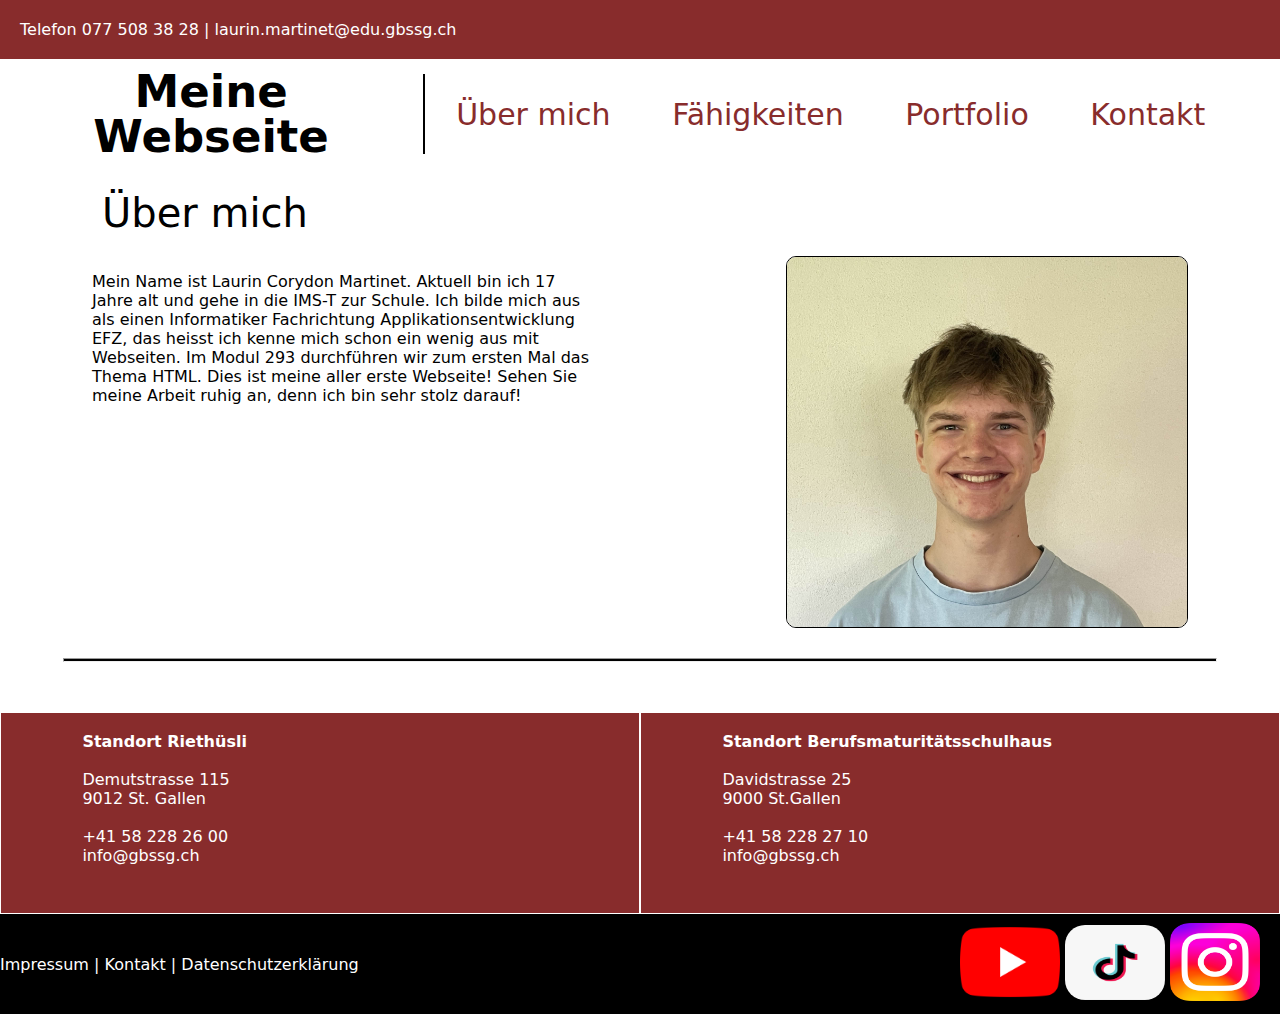
<file: index.html>
<!DOCTYPE html>
<html lang="en">
<head>
    <meta charset="UTF-8">
    <meta name="viewport" content="width=device-width, initial-scale=1.0">
    <title>Personal Website</title>
    <link rel="stylesheet" href="styles.css">
</head>

<body>


    <header>
        <div class="header-info">Telefon 077 508 38 28 | laurin.martinet@edu.gbssg.ch</div>
        <div class="header-ueberschrift">
            <div class="titelUNDtrennlinie">
                <div class="titel">Meine Webseite</div>
                <div class="trennlinie"></div>
            </div>
            <div class="nav">
                <a href="./index.html" class="nav-element">Über mich</a>
                <a href="./faehigkeiten.html" class="nav-element">Fähigkeiten</a>
                <a href="./portfolio.html" class="nav-element">Portfolio</a>
                <a href="./kontakt.html" class="nav-element">Kontakt</a>
            </div>
        </div>
    </header>


    <main>
        <div class="inhalt1">
            <h1>Über mich</h1>
            <p>Mein Name ist Laurin Corydon Martinet. Aktuell bin ich 17 Jahre alt und gehe in die IMS-T zur Schule. Ich bilde mich aus als einen Informatiker Fachrichtung Applikationsentwicklung EFZ, das heisst ich kenne mich schon ein wenig aus mit Webseiten. Im Modul 293 durchführen wir zum ersten Mal das Thema HTML. Dies ist meine aller erste Webseite! Sehen Sie meine Arbeit ruhig an, denn ich bin sehr stolz darauf!</p>
            <img class="profilbild" src="./bilder/IMG_3500 - Kopie.jpg" alt="Profilbild von Laurin Martinet">
        </div>
        <hr></hr>
    </main>
    
    <footer>
        <div class="ortschaft-container">
            <div class="ortschaft-item">
                <strong>Standort Riethüsli</strong>

                Demutstrasse 115
                9012 St. Gallen

                +41 58 228 26 00
                info@gbssg.ch

            </div>
            <div class="ortschaft-item">
                <strong>Standort Berufsmaturitätsschulhaus</strong>

                Davidstrasse 25
                9000 St.Gallen

                +41 58 228 27 10
                info@gbssg.ch

            </div>
        </div>
        <div class="footer-schwarz">
            <div class="footer-schwarz-text">Impressum | <a href="./kontakt.html" class="footer-schwarz-text-link">Kontakt</a> | Datenschutzerklärung</div>
            <div class="footer-schwarz-bilder">

                <a href="https://www.youtube.com/watch?v=dQw4w9WgXcQ" target="_blank">
                    <img src="./bilder/youtube-icon.png" class="footer-bild-youtube" alt="youtube-icon">
                </a>

                <a href="https://www.tiktok.com/@chrisgameslive/video/7037241761818742021?q=rickroll&t=1748770207371" target="_blank">
                    <img src="./bilder/tiktok-icon.png" class="footer-bild-tiktok" alt="tiktok-icon">
                </a>

                <a href="https://www.instagram.com/p/CGh4a0iASGS/" target="_blank">
                    <img src="./bilder/Instagram-Icon_v2.svg.png" class="footer-bild-instagram" alt="instagram-icon">
                </a>

            </div>
        </div>
    </footer>
    

</body>

</html>
</file>
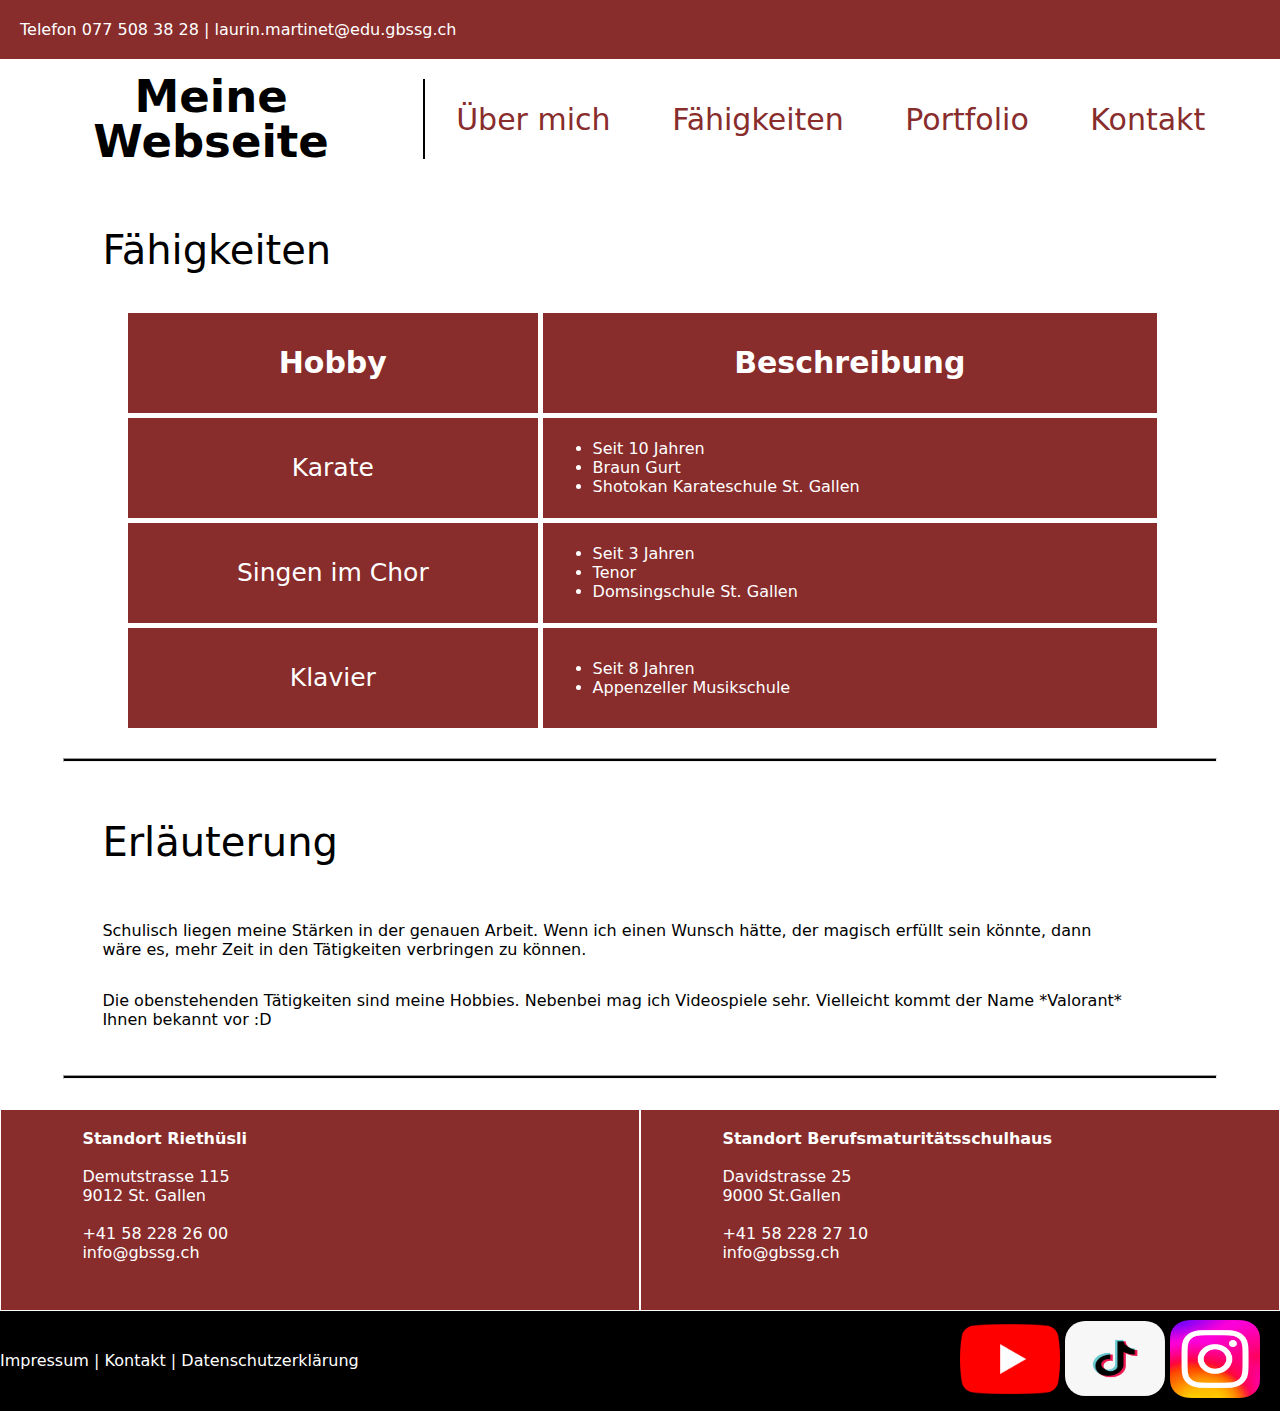
<file: faehigkeiten.html>
<!DOCTYPE html>
<html lang="en">
<head>
    <meta charset="UTF-8">
    <meta name="viewport" content="width=device-width, initial-scale=1.0">
    <title>Personal Website - Fähigkeiten</title>
    <link rel="stylesheet" href="styles-faehigkeiten.css">
</head>

<body>


    <header>
        <div class="header-info">Telefon 077 508 38 28 | laurin.martinet@edu.gbssg.ch</div>
        <div class="header-ueberschrift">
            <div class="titelUNDtrennlinie">
                <div class="titel">Meine Webseite</div>
                <div class="trennlinie"></div>
            </div>
            <div class="nav">
                <a href="../ueber-mich/index.html" class="nav-element">Über mich</a>
                <a href="../faehigkeiten/faehigkeiten.html" class="nav-element">Fähigkeiten</a>
                <a href="../portfolio/portfolio.html" class="nav-element">Portfolio</a>
                <a href="../kontakt/kontakt.html" class="nav-element">Kontakt</a>
            </div>
        </div>
    </header>


    <main>

        <h1>Fähigkeiten</h1>

        <div class="inhalt1">
            <div class="tabelle-item tabelle-item-hobby"><strong>Hobby</strong></div>
            <div class="tabelle-item tabelle-item-beschreibung"><strong>Beschreibung</strong></div>

            <div class="tabelle-item tabelle-item-karate">Karate</div>
            <div class="tabelle-item tabelle-item-inhalt">
                <ul>
                    <li>Seit 10 Jahren</li>
                    <li>Braun Gurt</li>
                    <li>Shotokan Karateschule St. Gallen</li>
                </ul>
            </div>

            <div class="tabelle-item tabelle-item-singenImChor">Singen im Chor</div>
            <div class="tabelle-item tabelle-item-inhalt">
                <ul>
                    <li>Seit 3 Jahren</li>
                    <li>Tenor</li>
                    <li>Domsingschule St. Gallen</li>
                </ul>
            </div>

            <div class="tabelle-item tabelle-item-klavier">Klavier</div>
            <div class="tabelle-item tabelle-item-inhalt">
                <ul>
                    <li>Seit 8 Jahren</li>
                    <li>Appenzeller Musikschule</li>
                </ul>
            </div>

        </div>

        <hr>

        <h1>Erläuterung</h1>

        <p>Schulisch liegen meine Stärken in der genauen Arbeit. Wenn ich einen Wunsch hätte, der magisch erfüllt sein könnte, dann wäre es, mehr Zeit in den Tätigkeiten verbringen zu können.</p>
        <p>Die obenstehenden Tätigkeiten sind meine Hobbies. Nebenbei mag ich Videospiele sehr. Vielleicht kommt der Name *Valorant* Ihnen bekannt vor :D</p>

        <hr>
    </main>
    
    <footer>
        <div class="ortschaft-container">
            <div class="ortschaft-item">
                <strong>Standort Riethüsli</strong>

                Demutstrasse 115
                9012 St. Gallen

                +41 58 228 26 00
                info@gbssg.ch

            </div>
            <div class="ortschaft-item">
                <strong>Standort Berufsmaturitätsschulhaus</strong>

                Davidstrasse 25
                9000 St.Gallen

                +41 58 228 27 10
                info@gbssg.ch

            </div>
        </div>
        <div class="footer-schwarz">
            <div class="footer-schwarz-text">Impressum | <a href="../kontakt/kontakt.html" class="footer-schwarz-text-link">Kontakt</a> | Datenschutzerklärung</div>
            <div class="footer-schwarz-bilder">

                <a href="https://www.youtube.com/watch?v=dQw4w9WgXcQ" target="_blank">
                    <img src="../bilder/youtube-icon.png" class="footer-bild-youtube" alt="youtube-icon">
                </a>

                <a href="https://www.tiktok.com/@chrisgameslive/video/7037241761818742021?q=rickroll&t=1748770207371" target="_blank">
                    <img src="../bilder/tiktok-icon.png" class="footer-bild-tiktok" alt="tiktok-icon">
                </a>

                <a href="https://www.instagram.com/p/CGh4a0iASGS/" target="_blank">
                    <img src="../bilder/Instagram-Icon_v2.svg.png" class="footer-bild-instagram" alt="instagram-icon">
                </a>

            </div>
        </div>
    </footer>
    

</body>

</html>
</file>
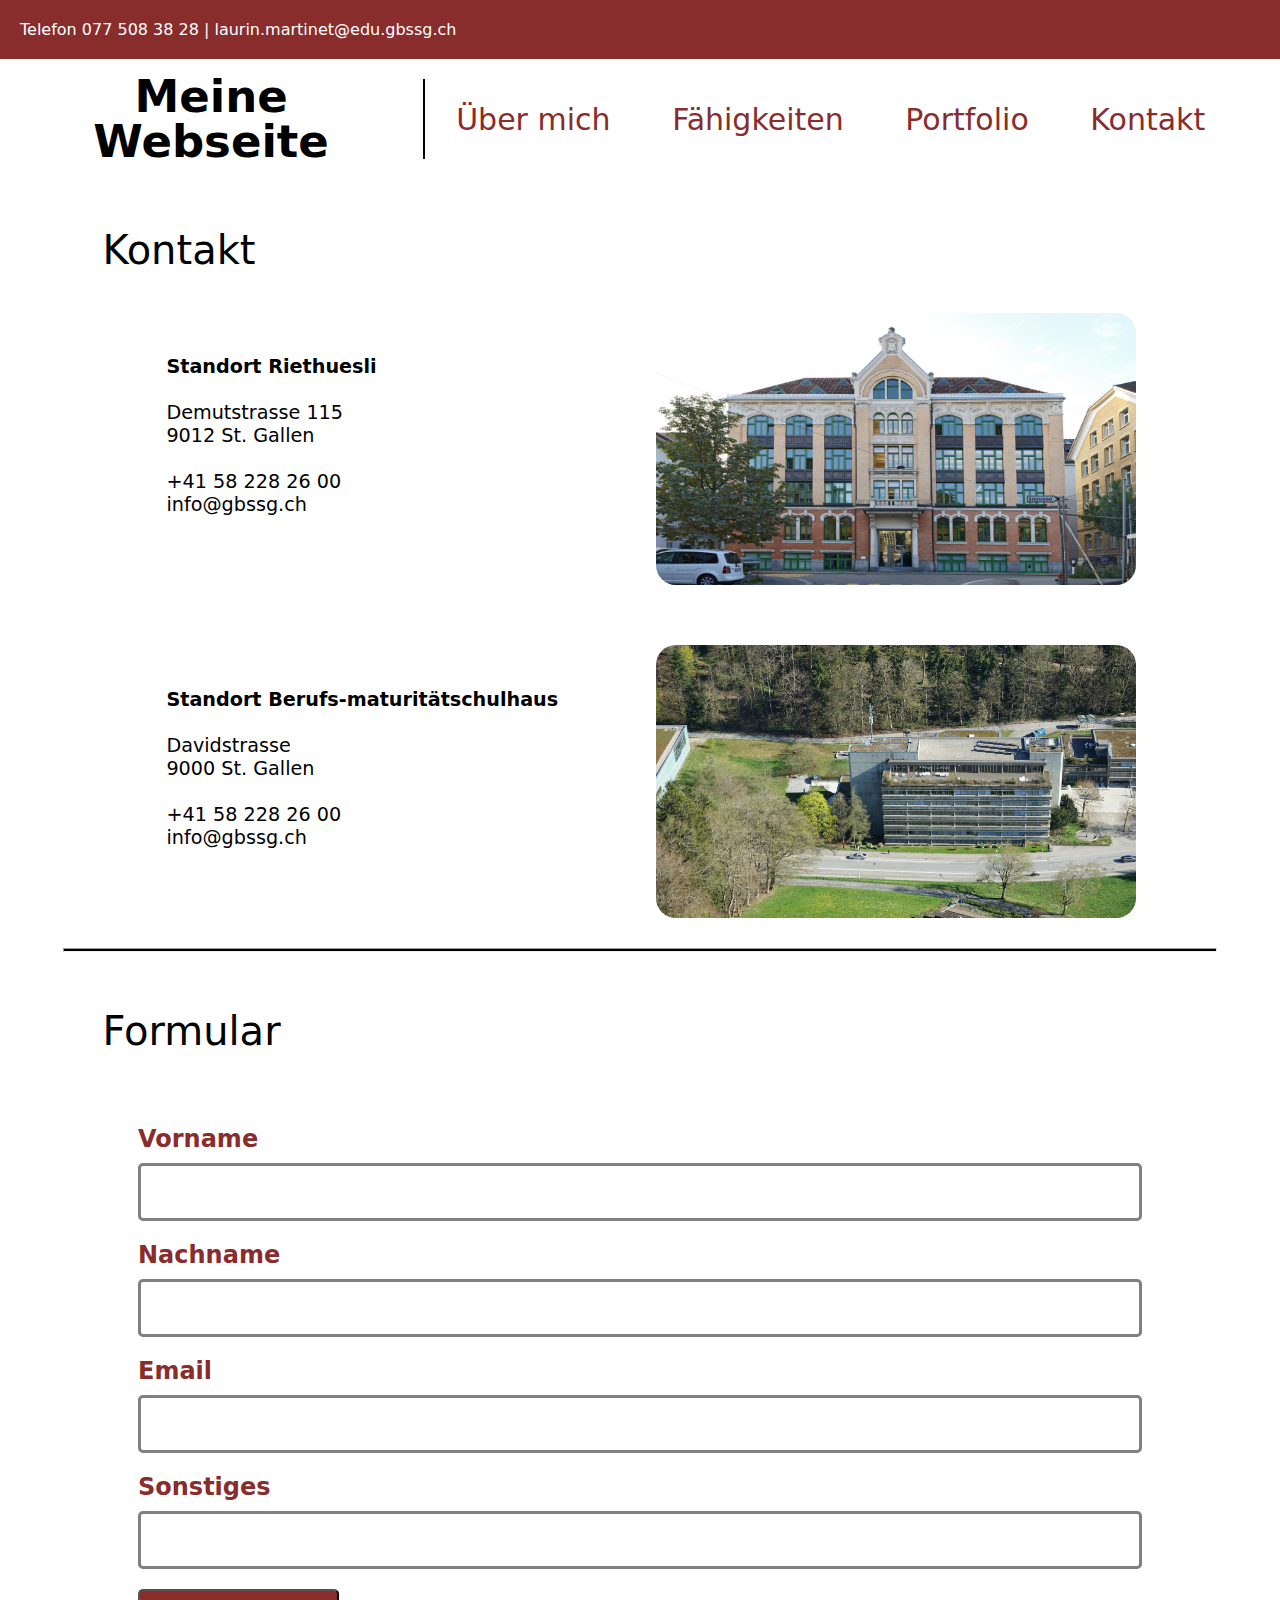
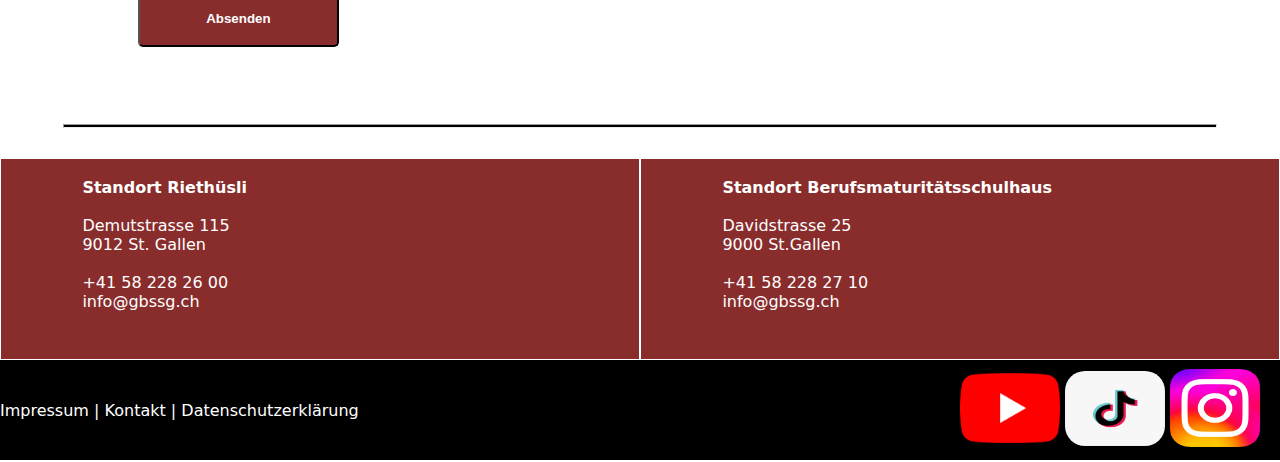
<file: kontakt.html>
<!DOCTYPE html>
<html lang="en">
<head>
    <meta charset="UTF-8">
    <meta name="viewport" content="width=device-width, initial-scale=1.0">
    <title>Personal Website - Fähigkeiten</title>
    <link rel="stylesheet" href="styles-kontakt.css">
</head>

<body>


    <header>
        <div class="header-info">Telefon 077 508 38 28 | laurin.martinet@edu.gbssg.ch</div>
        <div class="header-ueberschrift">
            <div class="titelUNDtrennlinie">
                <div class="titel">Meine Webseite</div>
                <div class="trennlinie"></div>
            </div>
            <div class="nav">
                <a href="../ueber-mich/index.html" class="nav-element">Über mich</a>
                <a href="../faehigkeiten/faehigkeiten.html" class="nav-element">Fähigkeiten</a>
                <a href="../portfolio/portfolio.html" class="nav-element">Portfolio</a>
                <a href="../kontakt/kontakt.html" class="nav-element">Kontakt</a>
            </div>
        </div>
    </header>


    <main>

        <h1>Kontakt</h1>

        <div class="inhalt1">
            <p>
                <strong>Standort Riethuesli</strong>

                Demutstrasse 115
                9012 St. Gallen

                +41 58 228 26 00
                info@gbssg.ch
            </p>
            <img src="../bilder/Davidstrasse.jpg" class="tabelle-bild" alt="Bild von dem Schulgebäude an der Davidstrasse">

            <p>
                <strong>Standort Berufs-maturitätschulhaus</strong>

                Davidstrasse
                9000 St. Gallen

                +41 58 228 26 00
                info@gbssg.ch

            </p>
           <img src="../bilder/Riethuesli.jpg" class="tabelle-bild" alt="Bild von dem Schulgebäude in Riethuesli">

        </div>

        <hr>
        
        <h1>Formular</h1>

        <div class="formular-container">
            <div class="formular-ueberschrift">Vorname</div>
            <div class="formular-textfeld"></div>

            <div class="formular-ueberschrift">Nachname</div>
            <div class="formular-textfeld"></div>

            <div class="formular-ueberschrift">Email</div>
            <div class="formular-textfeld"></div>

            <div class="formular-ueberschrift">Sonstiges</div>
            <div class="formular-textfeld"></div>

            <button><strong>Absenden</strong></button>
        </div>

        <hr>
    </main>
    
    <footer>
        <div class="ortschaft-container">
            <div class="ortschaft-item">
                <strong>Standort Riethüsli</strong>

                Demutstrasse 115
                9012 St. Gallen

                +41 58 228 26 00
                info@gbssg.ch

            </div>
            <div class="ortschaft-item">
                <strong>Standort Berufsmaturitätsschulhaus</strong>

                Davidstrasse 25
                9000 St.Gallen

                +41 58 228 27 10
                info@gbssg.ch

            </div>
        </div>
        <div class="footer-schwarz">
            <div class="footer-schwarz-text">Impressum | <a href="../kontakt/kontakt.html" class="footer-schwarz-text-link">Kontakt</a> | Datenschutzerklärung</div>
            <div class="footer-schwarz-bilder">

                <a href="https://www.youtube.com/watch?v=dQw4w9WgXcQ" target="_blank">
                    <img src="../bilder/youtube-icon.png" class="footer-bild-youtube" alt="youtube-icon">
                </a>

                <a href="https://www.tiktok.com/@chrisgameslive/video/7037241761818742021?q=rickroll&t=1748770207371" target="_blank">
                    <img src="../bilder/tiktok-icon.png" class="footer-bild-tiktok" alt="tiktok-icon">
                </a>

                <a href="https://www.instagram.com/p/CGh4a0iASGS/" target="_blank">
                    <img src="../bilder/Instagram-Icon_v2.svg.png" class="footer-bild-instagram" alt="instagram-icon">
                </a>

            </div>
        </div>
    </footer>
    

</body>

</html>
</file>
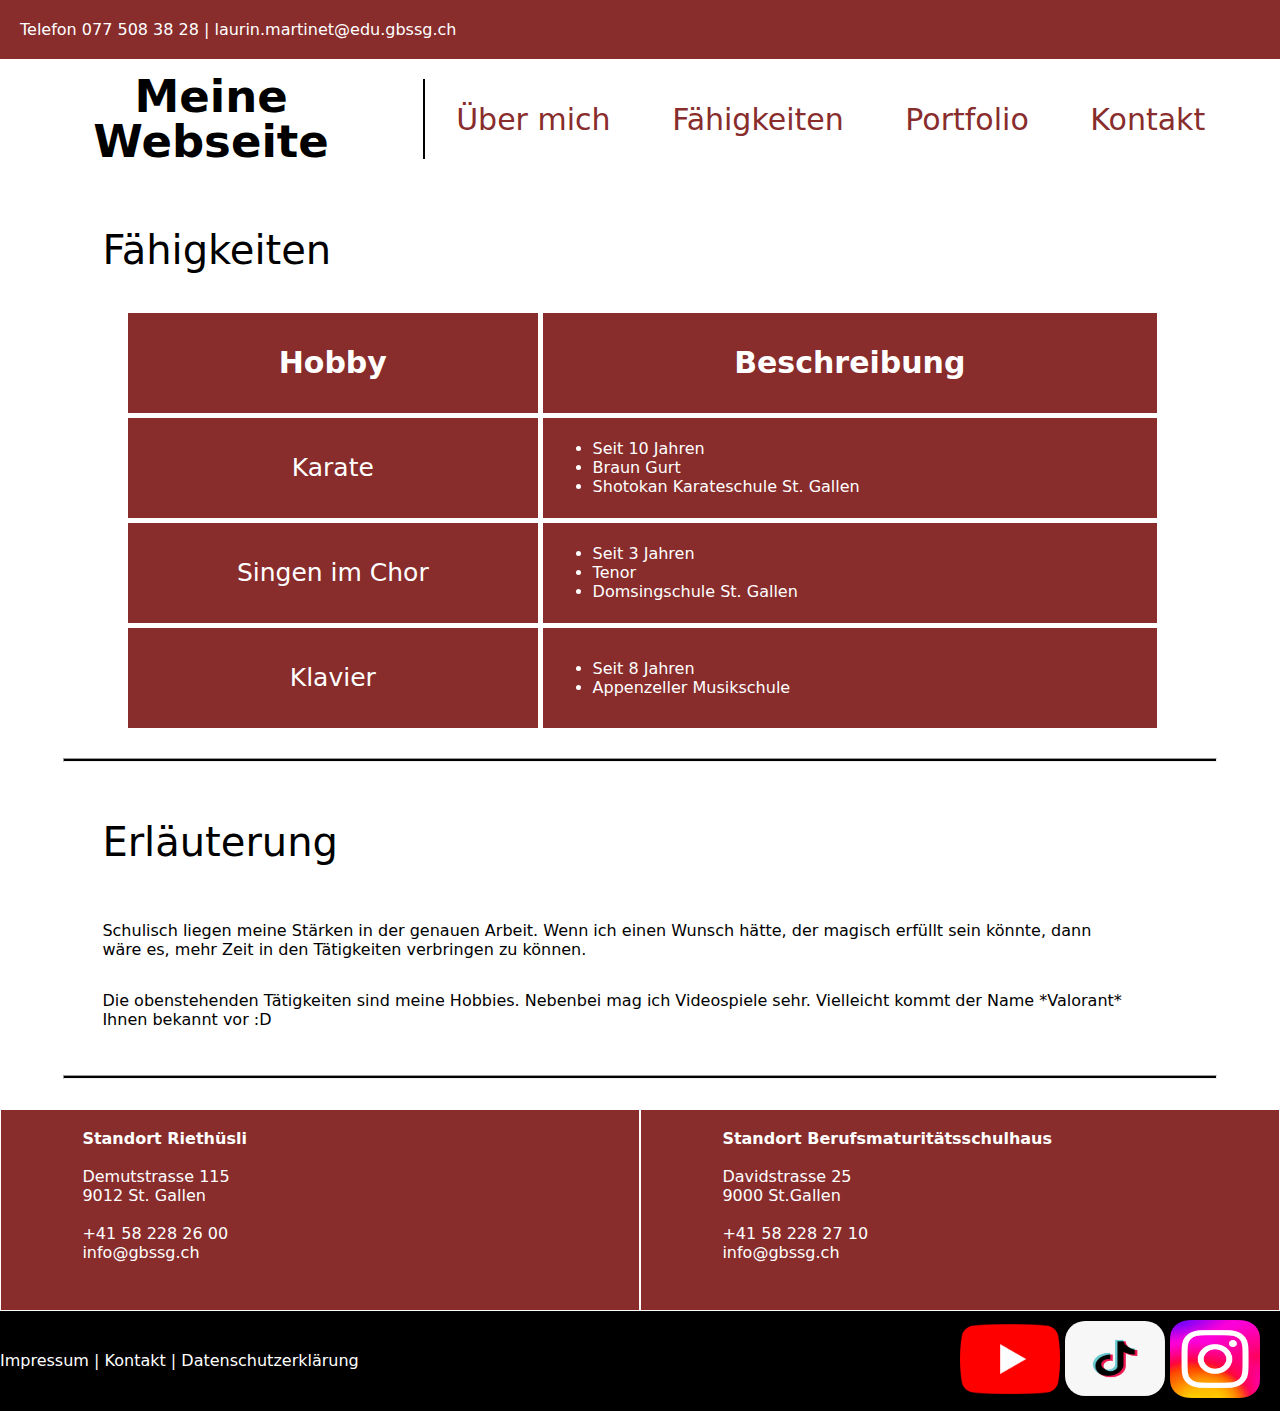
<file: faehigkeiten/faehigkeiten.html>
<!DOCTYPE html>
<html lang="en">
<head>
    <meta charset="UTF-8">
    <meta name="viewport" content="width=device-width, initial-scale=1.0">
    <title>Personal Website - Fähigkeiten</title>
    <link rel="stylesheet" href="styles-faehigkeiten.css">
</head>

<body>


    <header>
        <div class="header-info">Telefon 077 508 38 28 | laurin.martinet@edu.gbssg.ch</div>
        <div class="header-ueberschrift">
            <div class="titelUNDtrennlinie">
                <div class="titel">Meine Webseite</div>
                <div class="trennlinie"></div>
            </div>
            <div class="nav">
                <a href="../ueber-mich/ueber-mich.html" class="nav-element">Über mich</a>
                <a href="../faehigkeiten/faehigkeiten.html" class="nav-element">Fähigkeiten</a>
                <a href="../portfolio/portfolio.html" class="nav-element">Portfolio</a>
                <a href="../kontakt/kontakt.html" class="nav-element">Kontakt</a>
            </div>
        </div>
    </header>


    <main>

        <h1>Fähigkeiten</h1>

        <div class="inhalt1">
            <div class="tabelle-item tabelle-item-hobby"><strong>Hobby</strong></div>
            <div class="tabelle-item tabelle-item-beschreibung"><strong>Beschreibung</strong></div>

            <div class="tabelle-item tabelle-item-karate">Karate</div>
            <div class="tabelle-item tabelle-item-inhalt">
                <ul>
                    <li>Seit 10 Jahren</li>
                    <li>Braun Gurt</li>
                    <li>Shotokan Karateschule St. Gallen</li>
                </ul>
            </div>

            <div class="tabelle-item tabelle-item-singenImChor">Singen im Chor</div>
            <div class="tabelle-item tabelle-item-inhalt">
                <ul>
                    <li>Seit 3 Jahren</li>
                    <li>Tenor</li>
                    <li>Domsingschule St. Gallen</li>
                </ul>
            </div>

            <div class="tabelle-item tabelle-item-klavier">Klavier</div>
            <div class="tabelle-item tabelle-item-inhalt">
                <ul>
                    <li>Seit 8 Jahren</li>
                    <li>Appenzeller Musikschule</li>
                </ul>
            </div>

        </div>

        <hr>

        <h1>Erläuterung</h1>

        <p>Schulisch liegen meine Stärken in der genauen Arbeit. Wenn ich einen Wunsch hätte, der magisch erfüllt sein könnte, dann wäre es, mehr Zeit in den Tätigkeiten verbringen zu können.</p>
        <p>Die obenstehenden Tätigkeiten sind meine Hobbies. Nebenbei mag ich Videospiele sehr. Vielleicht kommt der Name *Valorant* Ihnen bekannt vor :D</p>

        <hr>
    </main>
    
    <footer>
        <div class="ortschaft-container">
            <div class="ortschaft-item">
                <strong>Standort Riethüsli</strong>

                Demutstrasse 115
                9012 St. Gallen

                +41 58 228 26 00
                info@gbssg.ch

            </div>
            <div class="ortschaft-item">
                <strong>Standort Berufsmaturitätsschulhaus</strong>

                Davidstrasse 25
                9000 St.Gallen

                +41 58 228 27 10
                info@gbssg.ch

            </div>
        </div>
        <div class="footer-schwarz">
            <div class="footer-schwarz-text">Impressum | <a href="../kontakt/kontakt.html" class="footer-schwarz-text-link">Kontakt</a> | Datenschutzerklärung</div>
            <div class="footer-schwarz-bilder">

                <a href="https://www.youtube.com/watch?v=dQw4w9WgXcQ" target="_blank">
                    <img src="../bilder/youtube-icon.png" class="footer-bild-youtube" alt="youtube-icon">
                </a>

                <a href="https://www.tiktok.com/@chrisgameslive/video/7037241761818742021?q=rickroll&t=1748770207371" target="_blank">
                    <img src="../bilder/tiktok-icon.png" class="footer-bild-tiktok" alt="tiktok-icon">
                </a>

                <a href="https://www.instagram.com/p/CGh4a0iASGS/" target="_blank">
                    <img src="../bilder/Instagram-Icon_v2.svg.png" class="footer-bild-instagram" alt="instagram-icon">
                </a>

            </div>
        </div>
    </footer>
    

</body>

</html>
</file>
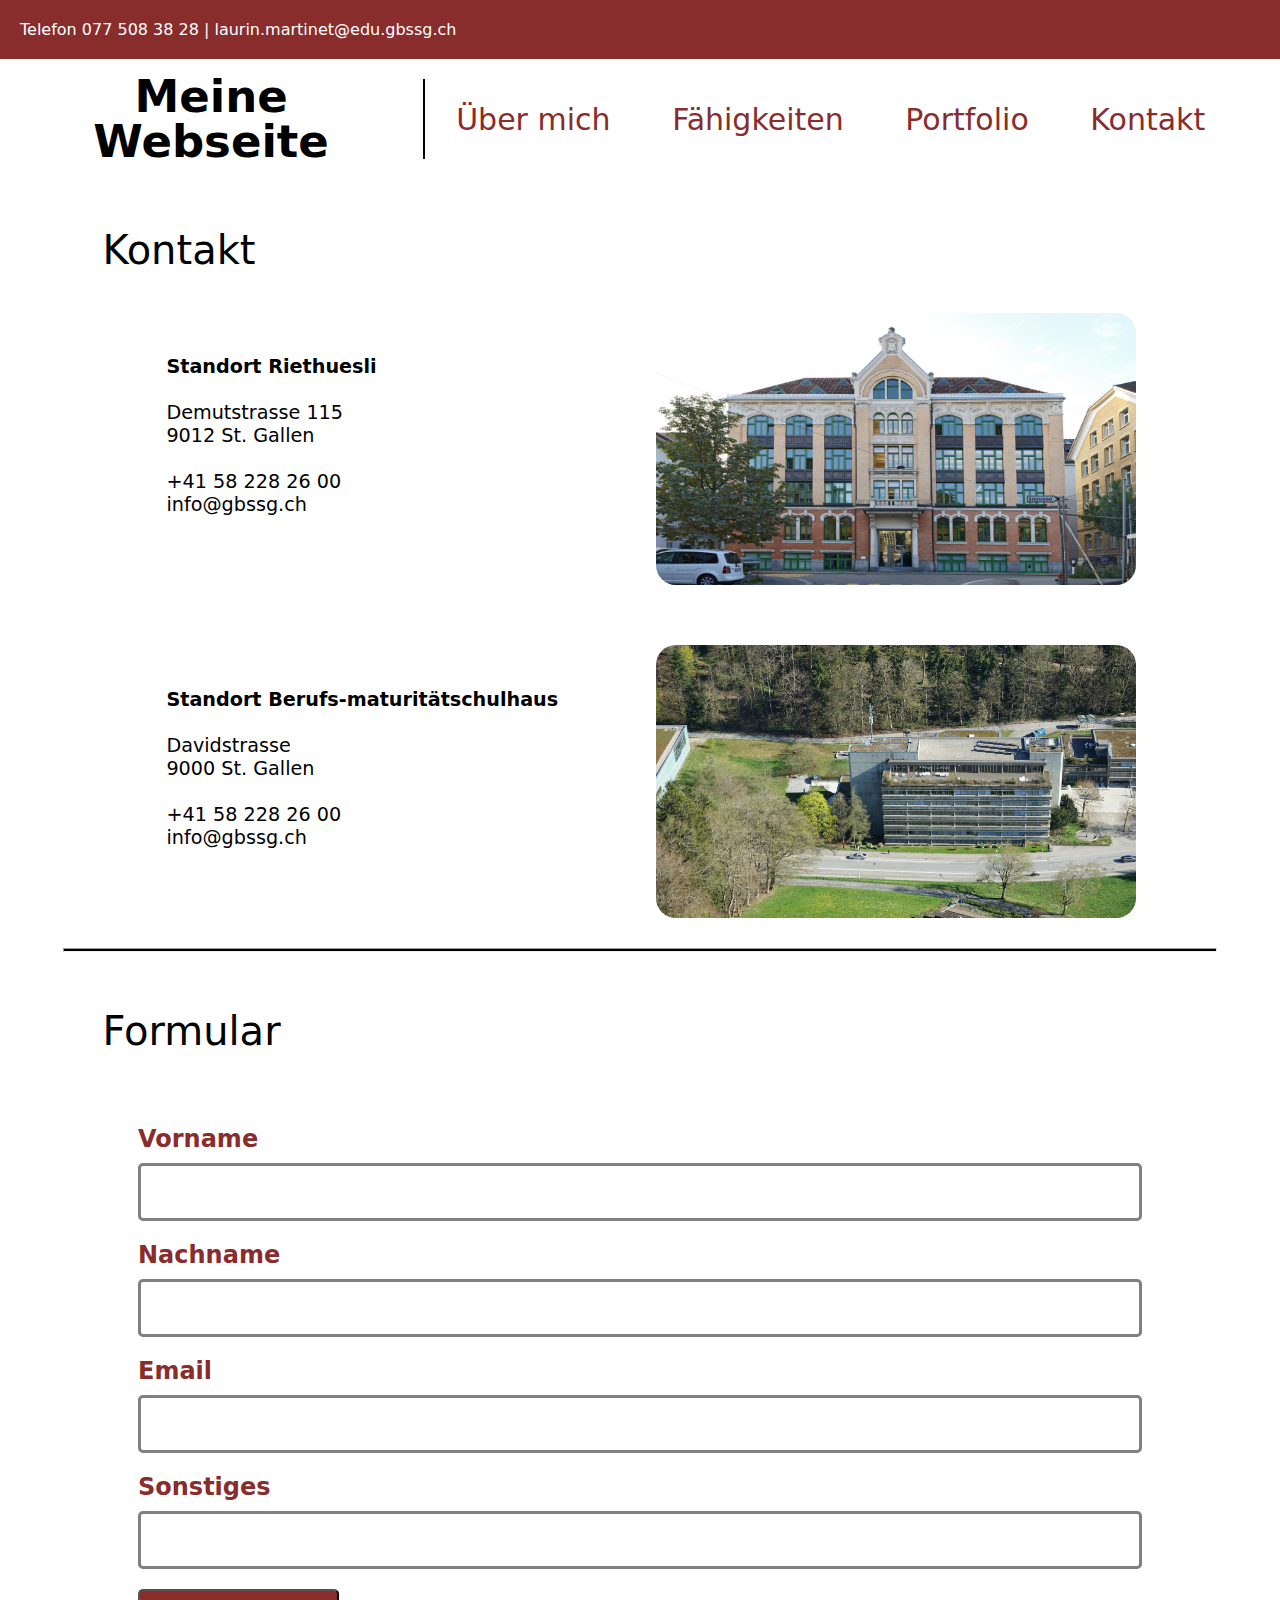
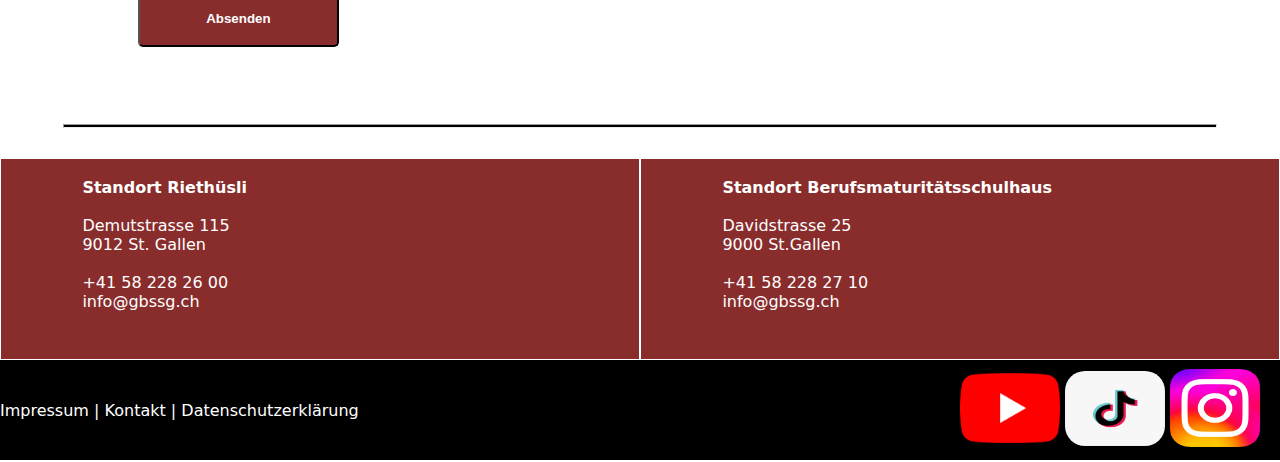
<file: kontakt/kontakt.html>
<!DOCTYPE html>
<html lang="en">
<head>
    <meta charset="UTF-8">
    <meta name="viewport" content="width=device-width, initial-scale=1.0">
    <title>Personal Website - Fähigkeiten</title>
    <link rel="stylesheet" href="styles-kontakt.css">
</head>

<body>


    <header>
        <div class="header-info">Telefon 077 508 38 28 | laurin.martinet@edu.gbssg.ch</div>
        <div class="header-ueberschrift">
            <div class="titelUNDtrennlinie">
                <div class="titel">Meine Webseite</div>
                <div class="trennlinie"></div>
            </div>
            <div class="nav">
                <a href="../ueber-mich/ueber-mich.html" class="nav-element">Über mich</a>
                <a href="../faehigkeiten/faehigkeiten.html" class="nav-element">Fähigkeiten</a>
                <a href="../portfolio/portfolio.html" class="nav-element">Portfolio</a>
                <a href="../kontakt/kontakt.html" class="nav-element">Kontakt</a>
            </div>
        </div>
    </header>


    <main>

        <h1>Kontakt</h1>

        <div class="inhalt1">
            <p>
                <strong>Standort Riethuesli</strong>

                Demutstrasse 115
                9012 St. Gallen

                +41 58 228 26 00
                info@gbssg.ch
            </p>
            <img src="../bilder/Davidstrasse.jpg" class="tabelle-bild" alt="Bild von dem Schulgebäude an der Davidstrasse">

            <p>
                <strong>Standort Berufs-maturitätschulhaus</strong>

                Davidstrasse
                9000 St. Gallen

                +41 58 228 26 00
                info@gbssg.ch

            </p>
           <img src="../bilder/Riethuesli.jpg" class="tabelle-bild" alt="Bild von dem Schulgebäude in Riethuesli">

        </div>

        <hr>
        
        <h1>Formular</h1>

        <div class="formular-container">
            <div class="formular-ueberschrift">Vorname</div>
            <div class="formular-textfeld"></div>

            <div class="formular-ueberschrift">Nachname</div>
            <div class="formular-textfeld"></div>

            <div class="formular-ueberschrift">Email</div>
            <div class="formular-textfeld"></div>

            <div class="formular-ueberschrift">Sonstiges</div>
            <div class="formular-textfeld"></div>

            <button><strong>Absenden</strong></button>
        </div>

        <hr>
    </main>
    
    <footer>
        <div class="ortschaft-container">
            <div class="ortschaft-item">
                <strong>Standort Riethüsli</strong>

                Demutstrasse 115
                9012 St. Gallen

                +41 58 228 26 00
                info@gbssg.ch

            </div>
            <div class="ortschaft-item">
                <strong>Standort Berufsmaturitätsschulhaus</strong>

                Davidstrasse 25
                9000 St.Gallen

                +41 58 228 27 10
                info@gbssg.ch

            </div>
        </div>
        <div class="footer-schwarz">
            <div class="footer-schwarz-text">Impressum | <a href="../kontakt/kontakt.html" class="footer-schwarz-text-link">Kontakt</a> | Datenschutzerklärung</div>
            <div class="footer-schwarz-bilder">

                <a href="https://www.youtube.com/watch?v=dQw4w9WgXcQ" target="_blank">
                    <img src="../bilder/youtube-icon.png" class="footer-bild-youtube" alt="youtube-icon">
                </a>

                <a href="https://www.tiktok.com/@chrisgameslive/video/7037241761818742021?q=rickroll&t=1748770207371" target="_blank">
                    <img src="../bilder/tiktok-icon.png" class="footer-bild-tiktok" alt="tiktok-icon">
                </a>

                <a href="https://www.instagram.com/p/CGh4a0iASGS/" target="_blank">
                    <img src="../bilder/Instagram-Icon_v2.svg.png" class="footer-bild-instagram" alt="instagram-icon">
                </a>

            </div>
        </div>
    </footer>
    

</body>

</html>
</file>
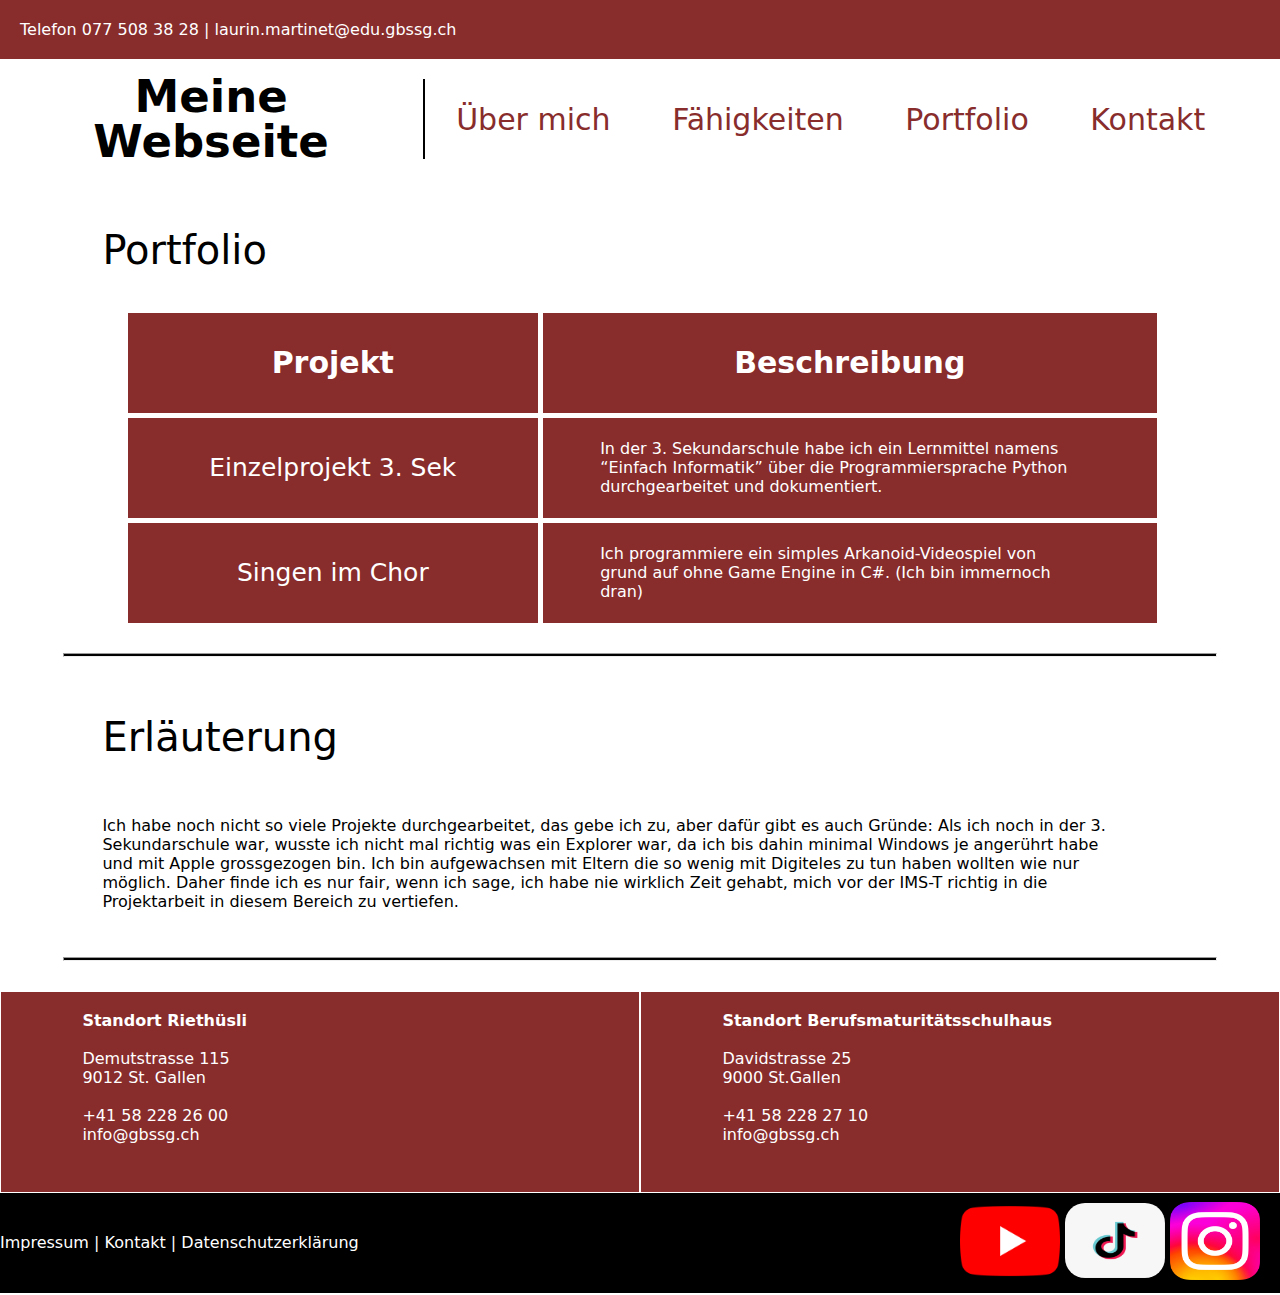
<file: portfolio/portfolio.html>
<!DOCTYPE html>
<html lang="en">
<head>
    <meta charset="UTF-8">
    <meta name="viewport" content="width=device-width, initial-scale=1.0">
    <title>Personal Website - Fähigkeiten</title>
    <link rel="stylesheet" href="styles-portfolio.css">
</head>

<body>


    <header>
        <div class="header-info">Telefon 077 508 38 28 | laurin.martinet@edu.gbssg.ch</div>
        <div class="header-ueberschrift">
            <div class="titelUNDtrennlinie">
                <div class="titel">Meine Webseite</div>
                <div class="trennlinie"></div>
            </div>
            <div class="nav">
                <a href="../ueber-mich/ueber-mich.html" class="nav-element">Über mich</a>
                <a href="../faehigkeiten/faehigkeiten.html" class="nav-element">Fähigkeiten</a>
                <a href="../portfolio/portfolio.html" class="nav-element">Portfolio</a>
                <a href="../kontakt/kontakt.html" class="nav-element">Kontakt</a>
            </div>
        </div>
    </header>


    <main>

        <h1>Portfolio</h1>

        <div class="inhalt1">
            <div class="tabelle-item tabelle-item-projekt"><strong>Projekt</strong></div>
            <div class="tabelle-item tabelle-item-beschreibung"><strong>Beschreibung</strong></div>

            <div class="tabelle-item tabelle-item-einzelprojektarbeit">Einzelprojekt 3. Sek</div>
            <div class="tabelle-item tabelle-item-inhalt">
                <p>In der 3. Sekundarschule habe ich ein Lernmittel namens “Einfach Informatik” über die Programmiersprache Python durchgearbeitet und dokumentiert.  </p>
            </div>

            <div class="tabelle-item tabelle-item-arkanoid-spielOhneEngine">Singen im Chor</div>
            <div class="tabelle-item tabelle-item-inhalt">
                <p>Ich programmiere ein simples Arkanoid-Videospiel von grund auf ohne Game Engine in C#. (Ich bin immernoch dran)</p>
            </div>

        </div>

        <hr>

        <h1>Erläuterung</h1>
        
        <p>Ich habe noch nicht so viele Projekte durchgearbeitet, das gebe ich zu, aber dafür gibt es auch Gründe: Als ich noch in der 3. Sekundarschule war, wusste ich nicht mal richtig was ein Explorer war, da ich bis dahin minimal Windows je angerührt habe und mit Apple grossgezogen bin.  Ich bin aufgewachsen mit Eltern die so wenig mit Digiteles zu tun haben wollten wie nur möglich.  Daher finde ich es nur fair, wenn ich sage, ich habe nie wirklich Zeit gehabt, mich vor der IMS-T richtig in die Projektarbeit in diesem Bereich zu vertiefen.</p>

        <hr>
    </main>
    
    <footer>
        <div class="ortschaft-container">
            <div class="ortschaft-item">
                <strong>Standort Riethüsli</strong>

                Demutstrasse 115
                9012 St. Gallen

                +41 58 228 26 00
                info@gbssg.ch

            </div>
            <div class="ortschaft-item">
                <strong>Standort Berufsmaturitätsschulhaus</strong>

                Davidstrasse 25
                9000 St.Gallen

                +41 58 228 27 10
                info@gbssg.ch

            </div>
        </div>
        <div class="footer-schwarz">
            <div class="footer-schwarz-text">Impressum | <a href="../kontakt/kontakt.html" class="footer-schwarz-text-link">Kontakt</a> | Datenschutzerklärung</div>
            <div class="footer-schwarz-bilder">

                <a href="https://www.youtube.com/watch?v=dQw4w9WgXcQ" target="_blank">
                    <img src="../bilder/youtube-icon.png" class="footer-bild-youtube" alt="youtube-icon">
                </a>

                <a href="https://www.tiktok.com/@chrisgameslive/video/7037241761818742021?q=rickroll&t=1748770207371" target="_blank">
                    <img src="../bilder/tiktok-icon.png" class="footer-bild-tiktok" alt="tiktok-icon">
                </a>

                <a href="https://www.instagram.com/p/CGh4a0iASGS/" target="_blank">
                    <img src="../bilder/Instagram-Icon_v2.svg.png" class="footer-bild-instagram" alt="instagram-icon">
                </a>

            </div>
        </div>
    </footer>
    

</body>

</html>
</file>
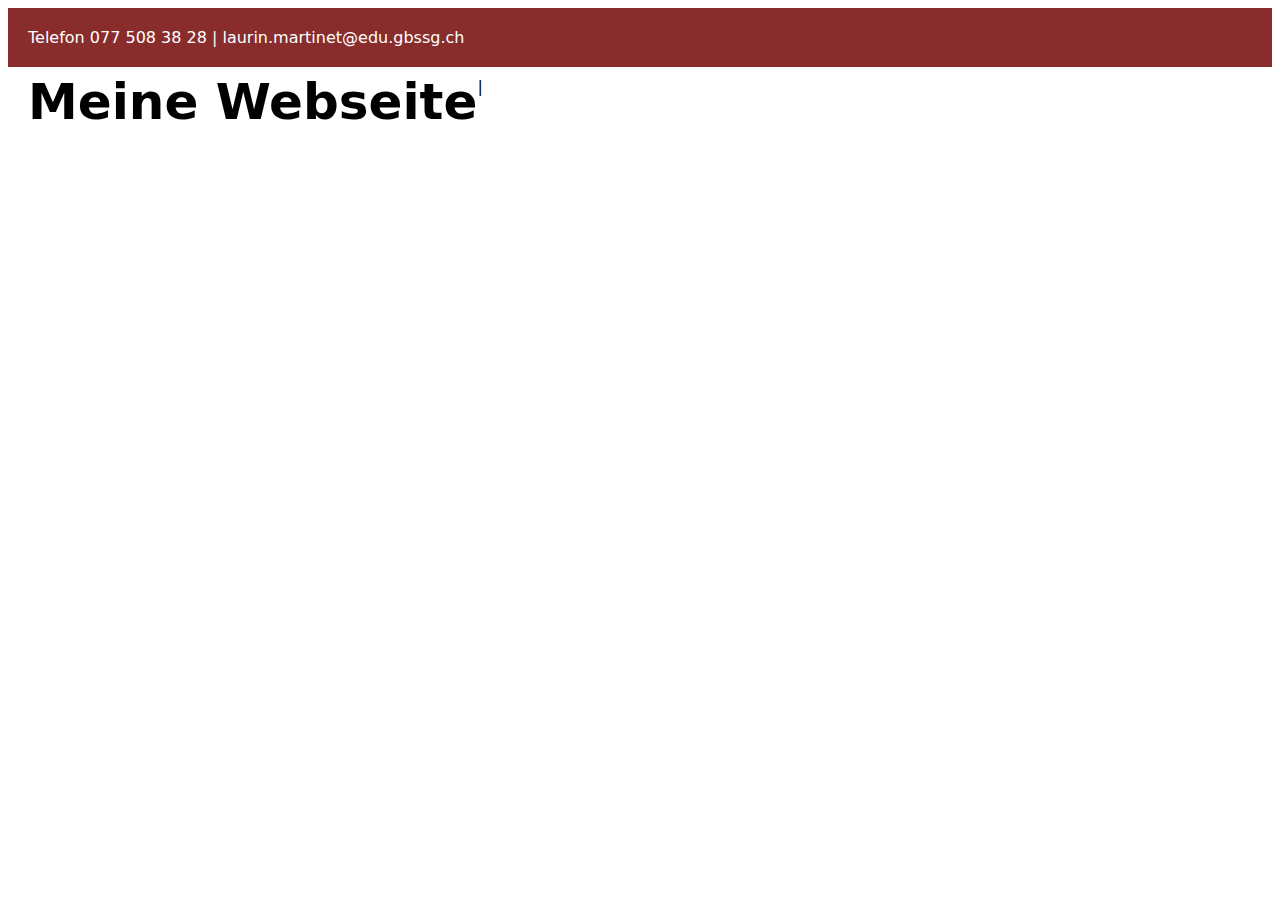
<file: Projektauftrag_PersonalWebsite/projektauftrag.html>
<!DOCTYPE html>
<html lang="en">
<head>
    <meta charset="UTF-8">
    <meta name="viewport" content="width=device-width, initial-scale=1.0">
    <title>Personal Website</title>
    <link rel="stylesheet" href="styles.css">
</head>
<header>
    <div class="header-container">
        <div class="header-info">Telefon 077 508 38 28 | laurin.martinet@edu.gbssg.ch</div>
        <div class="header-ueberschrift">
            <div class="titel">Meine Webseite</div>
            <div class="header-trennlinie">|</div>
            <div class="nav">
                <div class="nav-element"></div>
                <div class="nav-element"></div>
                <div class="nav-element"></div>
                <div class="nav-element"></div>
            </div>
        </div>
    </div>
</header>
<body>
    
</body>
<footer>

</footer>
</html>
</file>
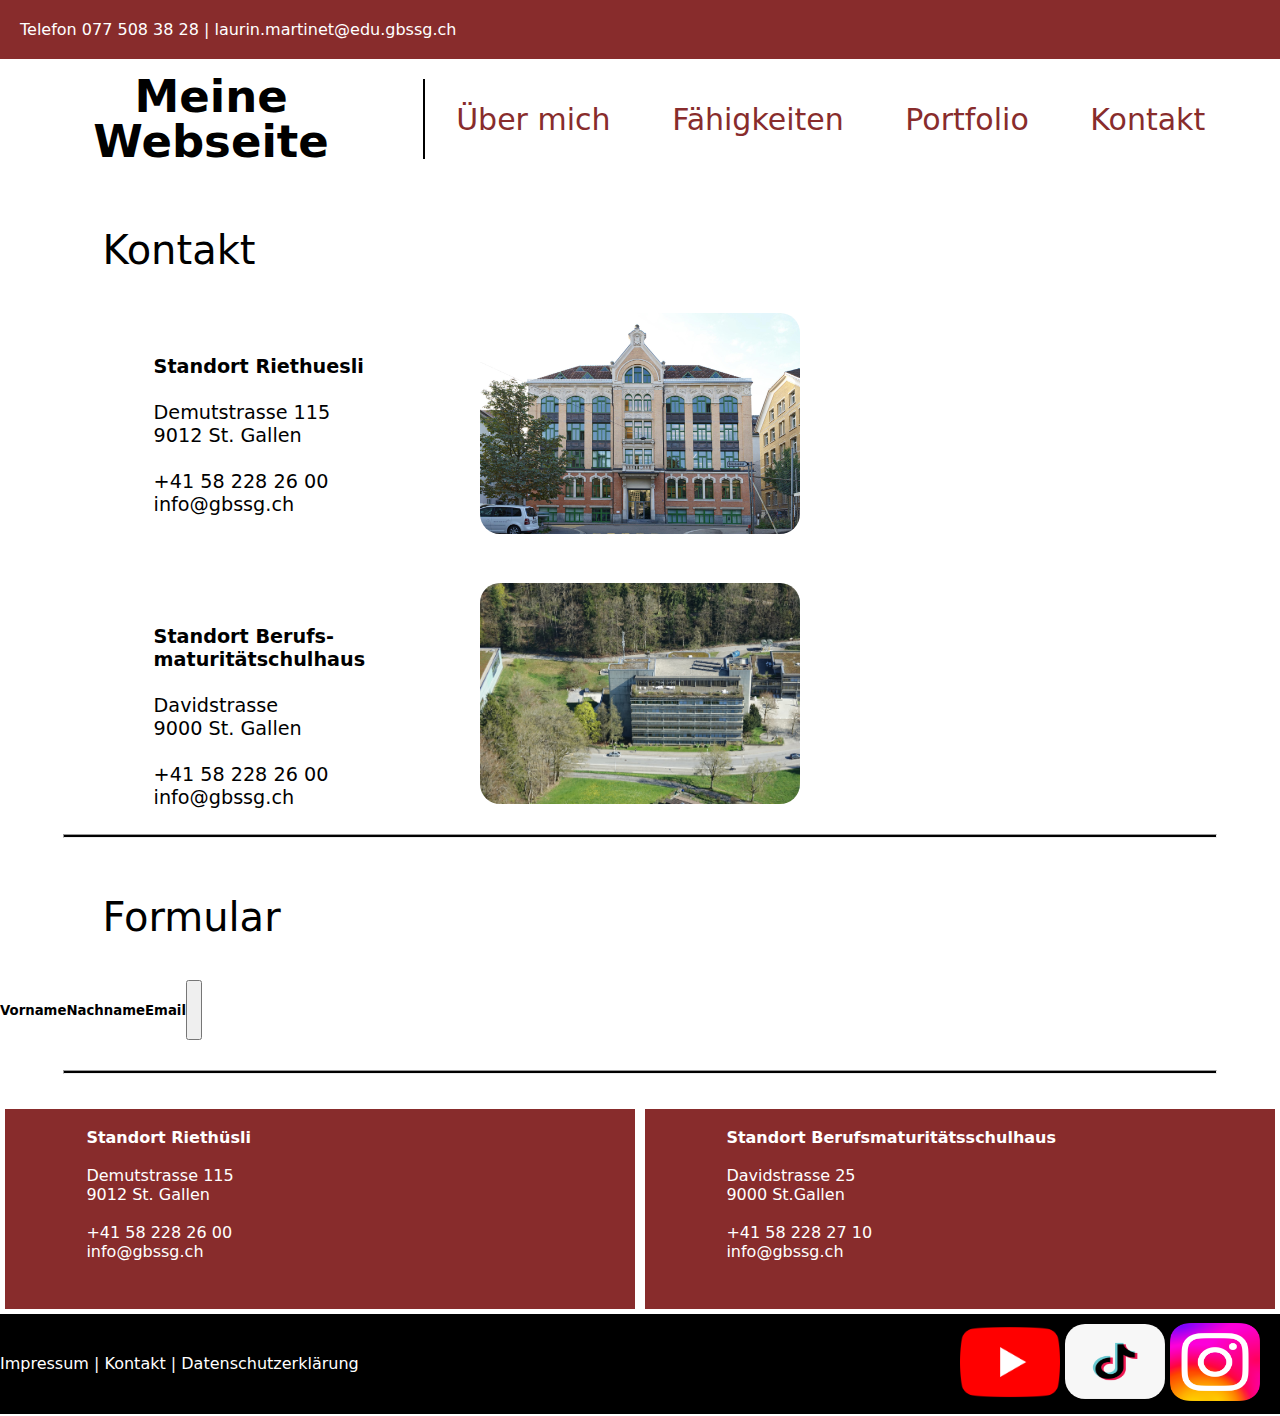
<file: Projektauftrag_PersonalWebsite/kontakt/kontakt.html>
<!DOCTYPE html>
<html lang="en">
<head>
    <meta charset="UTF-8">
    <meta name="viewport" content="width=device-width, initial-scale=1.0">
    <title>Personal Website - Fähigkeiten</title>
    <link rel="stylesheet" href="styles-kontakt.css">
</head>

<body>


    <header>
        <div class="header-info">Telefon 077 508 38 28 | laurin.martinet@edu.gbssg.ch</div>
        <div class="header-ueberschrift">
            <div class="titelUNDtrennlinie">
                <div class="titel">Meine Webseite</div>
                <div class="trennlinie"></div>
            </div>
            <div class="nav">
                <a href="../ueber-mich/ueber-mich.html" class="nav-element">Über mich</a>
                <a href="../faehigkeiten/faehigkeiten.html" class="nav-element">Fähigkeiten</a>
                <a href="../portfolio/portfolio.html" class="nav-element">Portfolio</a>
                <a href="../kontakt/kontakt.html" class="nav-element">Kontakt</a>
            </div>
        </div>
    </header>


    <main>

        <h1>Kontakt</h1>

        <div class="inhalt1">
            <p>
                <strong>Standort Riethuesli</strong>

                Demutstrasse 115
                9012 St. Gallen

                +41 58 228 26 00
                info@gbssg.ch
            </p>
            <img src="../bilder/Davidstrasse.jpg" class="tabelle-bild" alt="Bild von dem Schulgebäude an der Davidstrasse">

            <p>
                <strong>Standort Berufs-maturitätschulhaus</strong>

                Davidstrasse
                9000 St. Gallen

                +41 58 228 26 00
                info@gbssg.ch

            </p>
           <img src="../bilder/Riethuesli.jpg" class="tabelle-bild" alt="Bild von dem Schulgebäude in Riethuesli">

        </div>

        <hr>
        
        <h1>Formular</h1>

        <div class="formular-container">
            <h5>Vorname</h5>
            <div class="formular-textfeld"></div>

            <h5>Nachname</h5>
            <div class="formular-textfeld"></div>

            <h5>Email</h5>
            <div class="formular-textfeld"></div>

            <h5></h5>
            <div class="formular-textfeld"></div>

            <button></button>
        </div>

        <hr>
    </main>
    
    <footer>
        <div class="ortschaft-container">
            <div class="ortschaft-item">
                <strong>Standort Riethüsli</strong>

                Demutstrasse 115
                9012 St. Gallen

                +41 58 228 26 00
                info@gbssg.ch

            </div>
            <div class="ortschaft-item">
                <strong>Standort Berufsmaturitätsschulhaus</strong>

                Davidstrasse 25
                9000 St.Gallen

                +41 58 228 27 10
                info@gbssg.ch

            </div>
        </div>
        <div class="footer-schwarz">
            <div class="footer-schwarz-text">Impressum | Kontakt | Datenschutzerklärung</div>
            <div class="footer-schwarz-bilder">

                <a href="https://www.youtube.com/watch?v=dQw4w9WgXcQ" target="_blank">
                    <img src="../bilder/youtube-icon.png" class="footer-bild-youtube" alt="youtube-icon">
                </a>

                <a href="https://www.tiktok.com/@chrisgameslive/video/7037241761818742021?q=rickroll&t=1748770207371" target="_blank">
                    <img src="../bilder/tiktok-icon.png" class="footer-bild-tiktok" alt="tiktok-icon">
                </a>

                <a href="https://www.instagram.com/p/CGh4a0iASGS/" target="_blank">
                    <img src="../bilder/Instagram-Icon_v2.svg.png" class="footer-bild-instagram" alt="instagram-icon">
                </a>

            </div>
        </div>
    </footer>
    

</body>

</html>
</file>
<file: styles.css>
html, body{
    font-family: system-ui, -apple-system, BlinkMacSystemFont, 'Segoe UI', Roboto, Oxygen, Ubuntu, Cantarell, 'Open Sans', 'Helvetica Neue', sans-serif;
    margin: 0;
    padding: 0;
}

header {
    display: flex;
    flex-direction: column;
    box-sizing: border-box;

    height: 150px;
    margin-bottom: 30px;  
}

.header-info {
    box-sizing: border-box;
    width: 100%;
    padding: 20px;
    background-color: #882C2C;
    color: white;
}

.header-ueberschrift {
    display: flex;
    justify-content: center;

    box-sizing: border-box;
    width: 95%;
    height: 100px;
    margin-top: 10px;
    margin-left: 20px;
}

.titelUNDtrennlinie {
    flex: 1;

    display: flex;
    align-items: center;
    gap: 5%;
    width: 100%;
    
}

.titel {
    box-sizing: border-box;
    font-weight: bold;
    font-size: 45px;
    line-height: 1;
    text-align: center;
}

.trennlinie {
    width: 3px;
    height: 80px;
    background-color: black;
}

.nav {
    flex: 2;

    display: flex;
    justify-content: space-around;
    align-items: center;
    width: 100%;
    
}

.nav-element {
    box-sizing: border-box;
    color:#882C2C;
    margin: 10px;
    font-size: 30px;
    text-align: center;
    text-decoration: none;
}

.nav-element:hover {
    color: #631313;
    border-bottom: solid #631313;
}

main {
    display: flex;
    flex-direction: column;
    justify-content: center;
}


.inhalt1 {
    display: grid;
    grid-auto-columns: 1fr, 1fr;
    grid-auto-rows: 1fr, 1fr;
    grid-template-areas:
        "überschrift überschrift"
        "paragraph bild";
    justify-content: space-around;
    align-content: center;
    grid-gap: 10px;

    width: 100%;
}

h1 {
    grid-area: überschrift;

    font-weight: 350;
    font-size: 40px;
    margin: 10px;
}

p {
    grid-area: paragraph;

    width: 500px;
}


.profilbild {
    grid-area: bild;
    
    width: 400px;
    border: 1px solid black;
    border-radius: 10px;
}

hr {
    width: 90%;
    height: 2px;
    margin-top: 30px;
    margin-bottom: 50px;
    background-color: black;
}

footer { 
    display: flex;
    flex-direction: column;
    width: 100%
}

.ortschaft-container {
    display: flex;
    justify-content: space-around;
}

.ortschaft-item {
    width: 50%;
    height: 200px;
    margin: 1px;
    background-color: #882C2C;
    color: white;
    white-space: pre;
}

.footer-schwarz {
    width: 100%;
    height: 100px;
    background-color: black;
    color: white;

    display: flex;
    justify-content: space-between;
    align-items: center;
}

.footer-schwarz-text {
    color: white;
}

.footer-schwarz-text-link {
    color: white;
    text-decoration: none;
}

.footer-schwarz-text-link:hover {
    color: white;
    text-decoration: underline;
}

.footer-schwarz-bilder {
    display: flex;
    align-items: center;
    gap: 5px;
    margin-right: 20px;
}

.footer-bild-youtube {
    width: 100px;
}

.footer-bild-tiktok {
    width: 100px;
    height: 75px;
    border-radius: 20px;
}

.footer-bild-instagram {
    width: 90px;
    height: 78px;
}
</file>
<file: styles-faehigkeiten.css>
html, body{
    font-family: system-ui, -apple-system, BlinkMacSystemFont, 'Segoe UI', Roboto, Oxygen, Ubuntu, Cantarell, 'Open Sans', 'Helvetica Neue', sans-serif;
    margin: 0;
    padding: 0;
}

header {
    display: flex;
    flex-direction: column;
    box-sizing: border-box;

    height: 170px;
    margin-bottom: 30px;  
}

.header-info {
    box-sizing: border-box;
    width: 100%;
    padding: 20px;
    background-color: #882C2C;
    color: white;
}

.header-ueberschrift {
    display: flex;
    justify-content: center;

    box-sizing: border-box;
    width: 95%;
    height: 100px;
    margin-top: 10px;
    margin-left: 20px;
}

.titelUNDtrennlinie {
    flex: 1;

    display: flex;
    align-items: center;
    gap: 5%;
    width: 100%;
    
}

.titel {
    box-sizing: border-box;
    font-weight: bold;
    font-size: 45px;
    line-height: 1;
    text-align: center;
}

.trennlinie {
    width: 3px;
    height: 80px;
    background-color: black;
}

.nav {
    flex: 2;

    display: flex;
    justify-content: space-around;
    align-items: center;
    width: 100%;
    
}

.nav-element {
    box-sizing: border-box;
    color:#882C2C;
    margin: 10px;
    font-size: 30px;
    text-align: center;
    text-decoration: none;
}

.nav-element:hover {
    color: #631313;
    border-bottom: solid #631313;
}

main {
    display: flex;
    flex-direction: column;
    justify-content: center;
}

h1 {
    grid-area: überschrift;

    font-weight: 350;
    font-size: 40px;
    margin-left: 8%;
    margin-bottom: 40px;
}

.inhalt1 {
    display: grid;
    grid-template-columns: 40% 60%;
    grid-auto-rows: 100px;
    gap: 5px;

    width: 80%;
    margin-left: 10%;
}

.tabelle-item {
    box-sizing: border-box;
    width: 100%;
    height: 100%;
    padding:10px;
    background-color: #882C2C;
    color: white;

    display: flex;
    justify-content: center;
    align-items: center;
}

.tabelle-item-hobby {
    grid-column: 1 / 2;

    font-size: 30px;
}

.tabelle-item-beschreibung {
    grid-column: 2 / 3;

    font-size: 30px;
}

.tabelle-item-karate {
    grid-column: 1 / 2;

    font-size: 25px;
}

.tabelle-item-singenImChor {
    grid-column: 1 / 2;

    font-size: 25px;
    text-align: center;
}

.tabelle-item-klavier {
    grid-column: 1 / 2;
    font-size: 25px;
}

.tabelle-item-inhalt {
    grid-column: 2 / 3;
    justify-content: flex-start;
}


hr {
    width: 90%;
    height: 2px;
    margin-top: 30px;
    margin-bottom: 30px;
    background-color: black;
}

p {
    width: 80%;
    margin-left: 8%;
}

footer { 
    display: flex;
    flex-direction: column;
    width: 100%
}

.ortschaft-container {
    display: flex;
    justify-content: space-around;
}

.ortschaft-item {
    width: 50%;
    height: 200px;
    margin: 1px;
    background-color: #882C2C;
    color: white;
    white-space: pre;
}

.footer-schwarz {
    width: 100%;
    height: 100px;
    background-color: black;
    color: white;

    display: flex;
    justify-content: space-between;
    align-items: center;
}

.footer-schwarz-text {
    color: white;
}

.footer-schwarz-text-link {
    color: white;
    text-decoration: none;
}

.footer-schwarz-text-link:hover {
    color: white;
    text-decoration: underline;
}

.footer-schwarz-bilder {
    display: flex;
    align-items: center;
    gap: 5px;
    margin-right: 20px;
}

.footer-bild-youtube {
    width: 100px;
}

.footer-bild-tiktok {
    width: 100px;
    height: 75px;
    border-radius: 20px;
}

.footer-bild-instagram {
    width: 90px;
    height: 78px;
}
</file>
<file: styles-kontakt.css>
html, body{
    font-family: system-ui, -apple-system, BlinkMacSystemFont, 'Segoe UI', Roboto, Oxygen, Ubuntu, Cantarell, 'Open Sans', 'Helvetica Neue', sans-serif;
    margin: 0;
    padding: 0;
}

header {
    display: flex;
    flex-direction: column;
    box-sizing: border-box;

    height: 170px;
    margin-bottom: 30px;  
}

.header-info {
    box-sizing: border-box;
    width: 100%;
    padding: 20px;
    background-color: #882C2C;
    color: white;
}

.header-ueberschrift {
    display: flex;
    justify-content: center;

    box-sizing: border-box;
    width: 95%;
    height: 100px;
    margin-top: 10px;
    margin-left: 20px;
}

.titelUNDtrennlinie {
    flex: 1;

    display: flex;
    align-items: center;
    gap: 5%;
    width: 100%;
    
}

.titel {
    box-sizing: border-box;
    font-weight: bold;
    font-size: 45px;
    line-height: 1;
    text-align: center;
}

.trennlinie {
    width: 3px;
    height: 80px;
    background-color: black;
}

.nav {
    flex: 2;

    display: flex;
    justify-content: space-around;
    align-items: center;
    width: 100%;
    
}

.nav-element {
    box-sizing: border-box;
    color:#882C2C;
    margin: 10px;
    font-size: 30px;
    text-align: center;
    text-decoration: none;
}

.nav-element:hover {
    color: #631313;
    border-bottom: solid #631313;
}

main {
    display: flex;
    flex-direction: column;
    justify-content: center;
}

h1 {
    font-weight: 350;
    font-size: 40px;
    margin-left: 8%;
    margin-bottom: 40px;
}

.inhalt1 {
    display: grid;
    grid-template-columns: 50% 50%;
    grid-auto-rows: 45%;
    row-gap: 10%;
    column-gap: 5%;

    width: 75%;
    margin-left: 10%;
}

.tabelle-bild {
    width: 100%;
    height: 100%;
    border-radius: 20px;
}

.inhalt1 p {
    width: auto;
    margin-left: 8%;
    white-space: pre-line;
    font-size: larger;
}

hr {
    width: 90%;
    height: 2px;
    margin-top: 30px;
    margin-bottom: 30px;
    background-color: black;
}

.formular-container {
    display: flex;
    flex-direction: column;
    justify-content: start;
    align-items: start;

    box-sizing: border-box;
    width: 80%;
    height: 600px;
    padding: 10px;
    margin-left: 10%;
    background-color: white;
    border-radius: 15px;

}

.formular-ueberschrift {
    color:#882C2C;
    width:70%;
    font-size: x-large;
    font-weight: bold;
    margin-top: 2%;
    margin-bottom: 1%;
}

.formular-textfeld {
    box-sizing: border-box;
    width:100%;
    height: 10%;
    background-color: white;
    border: solid grey;
    border-radius: 5px;
}

button {
    width: 20%;
    height: 10%;
    padding: 1%;
    margin-top: 2%;
    background-color: #882C2C;
    color: white;
    border-radius: 5px;
}

footer { 
    display: flex;
    flex-direction: column;
    justify-content: space-between;

    width: 100%;

}

.ortschaft-container {
    display: flex;
    justify-content: space-around;
}

.ortschaft-item {
    width: 50%;
    height: 200px;
    margin: 1px;
    background-color: #882C2C;
    color: white;
    white-space: pre;
}

.footer-schwarz {
    width: 100%;
    height: 100px;
    background-color: black;
    color: white;

    display: flex;
    justify-content: space-between;
    align-items: center;
}

.footer-schwarz-text {
    color: white;
}

.footer-schwarz-text-link {
    color: white;
    text-decoration: none;
}

.footer-schwarz-text-link:hover {
    color: white;
    text-decoration: underline;
}

.footer-schwarz-bilder {
    display: flex;
    align-items: center;
    gap: 5px;
    margin-right: 20px;
}

.footer-bild-youtube {
    width: 100px;
}

.footer-bild-tiktok {
    width: 100px;
    height: 75px;
    border-radius: 20px;
}

.footer-bild-instagram {
    width: 90px;
    height: 78px;
}
</file>
<file: faehigkeiten/styles-faehigkeiten.css>
html, body{
    font-family: system-ui, -apple-system, BlinkMacSystemFont, 'Segoe UI', Roboto, Oxygen, Ubuntu, Cantarell, 'Open Sans', 'Helvetica Neue', sans-serif;
    margin: 0;
    padding: 0;
}

header {
    display: flex;
    flex-direction: column;
    box-sizing: border-box;

    height: 170px;
    margin-bottom: 30px;  
}

.header-info {
    box-sizing: border-box;
    width: 100%;
    padding: 20px;
    background-color: #882C2C;
    color: white;
}

.header-ueberschrift {
    display: flex;
    justify-content: center;

    box-sizing: border-box;
    width: 95%;
    height: 100px;
    margin-top: 10px;
    margin-left: 20px;
}

.titelUNDtrennlinie {
    flex: 1;

    display: flex;
    align-items: center;
    gap: 5%;
    width: 100%;
    
}

.titel {
    box-sizing: border-box;
    font-weight: bold;
    font-size: 45px;
    line-height: 1;
    text-align: center;
}

.trennlinie {
    width: 3px;
    height: 80px;
    background-color: black;
}

.nav {
    flex: 2;

    display: flex;
    justify-content: space-around;
    align-items: center;
    width: 100%;
    
}

.nav-element {
    box-sizing: border-box;
    color:#882C2C;
    margin: 10px;
    font-size: 30px;
    text-align: center;
    text-decoration: none;
}

.nav-element:hover {
    color: #631313;
    border-bottom: solid #631313;
}

main {
    display: flex;
    flex-direction: column;
    justify-content: center;
}

h1 {
    grid-area: überschrift;

    font-weight: 350;
    font-size: 40px;
    margin-left: 8%;
    margin-bottom: 40px;
}

.inhalt1 {
    display: grid;
    grid-template-columns: 40% 60%;
    grid-auto-rows: 100px;
    gap: 5px;

    width: 80%;
    margin-left: 10%;
}

.tabelle-item {
    box-sizing: border-box;
    width: 100%;
    height: 100%;
    padding:10px;
    background-color: #882C2C;
    color: white;

    display: flex;
    justify-content: center;
    align-items: center;
}

.tabelle-item-hobby {
    grid-column: 1 / 2;

    font-size: 30px;
}

.tabelle-item-beschreibung {
    grid-column: 2 / 3;

    font-size: 30px;
}

.tabelle-item-karate {
    grid-column: 1 / 2;

    font-size: 25px;
}

.tabelle-item-singenImChor {
    grid-column: 1 / 2;

    font-size: 25px;
    text-align: center;
}

.tabelle-item-klavier {
    grid-column: 1 / 2;
    font-size: 25px;
}

.tabelle-item-inhalt {
    grid-column: 2 / 3;
    justify-content: flex-start;
}


hr {
    width: 90%;
    height: 2px;
    margin-top: 30px;
    margin-bottom: 30px;
    background-color: black;
}

p {
    width: 80%;
    margin-left: 8%;
}

footer { 
    display: flex;
    flex-direction: column;
    width: 100%
}

.ortschaft-container {
    display: flex;
    justify-content: space-around;
}

.ortschaft-item {
    width: 50%;
    height: 200px;
    margin: 1px;
    background-color: #882C2C;
    color: white;
    white-space: pre;
}

.footer-schwarz {
    width: 100%;
    height: 100px;
    background-color: black;
    color: white;

    display: flex;
    justify-content: space-between;
    align-items: center;
}

.footer-schwarz-text {
    color: white;
}

.footer-schwarz-text-link {
    color: white;
    text-decoration: none;
}

.footer-schwarz-text-link:hover {
    color: white;
    text-decoration: underline;
}

.footer-schwarz-bilder {
    display: flex;
    align-items: center;
    gap: 5px;
    margin-right: 20px;
}

.footer-bild-youtube {
    width: 100px;
}

.footer-bild-tiktok {
    width: 100px;
    height: 75px;
    border-radius: 20px;
}

.footer-bild-instagram {
    width: 90px;
    height: 78px;
}
</file>
<file: kontakt/styles-kontakt.css>
html, body{
    font-family: system-ui, -apple-system, BlinkMacSystemFont, 'Segoe UI', Roboto, Oxygen, Ubuntu, Cantarell, 'Open Sans', 'Helvetica Neue', sans-serif;
    margin: 0;
    padding: 0;
}

header {
    display: flex;
    flex-direction: column;
    box-sizing: border-box;

    height: 170px;
    margin-bottom: 30px;  
}

.header-info {
    box-sizing: border-box;
    width: 100%;
    padding: 20px;
    background-color: #882C2C;
    color: white;
}

.header-ueberschrift {
    display: flex;
    justify-content: center;

    box-sizing: border-box;
    width: 95%;
    height: 100px;
    margin-top: 10px;
    margin-left: 20px;
}

.titelUNDtrennlinie {
    flex: 1;

    display: flex;
    align-items: center;
    gap: 5%;
    width: 100%;
    
}

.titel {
    box-sizing: border-box;
    font-weight: bold;
    font-size: 45px;
    line-height: 1;
    text-align: center;
}

.trennlinie {
    width: 3px;
    height: 80px;
    background-color: black;
}

.nav {
    flex: 2;

    display: flex;
    justify-content: space-around;
    align-items: center;
    width: 100%;
    
}

.nav-element {
    box-sizing: border-box;
    color:#882C2C;
    margin: 10px;
    font-size: 30px;
    text-align: center;
    text-decoration: none;
}

.nav-element:hover {
    color: #631313;
    border-bottom: solid #631313;
}

main {
    display: flex;
    flex-direction: column;
    justify-content: center;
}

h1 {
    font-weight: 350;
    font-size: 40px;
    margin-left: 8%;
    margin-bottom: 40px;
}

.inhalt1 {
    display: grid;
    grid-template-columns: 50% 50%;
    grid-auto-rows: 45%;
    row-gap: 10%;
    column-gap: 5%;

    width: 75%;
    margin-left: 10%;
}

.tabelle-bild {
    width: 100%;
    height: 100%;
    border-radius: 20px;
}

.inhalt1 p {
    width: auto;
    margin-left: 8%;
    white-space: pre-line;
    font-size: larger;
}

hr {
    width: 90%;
    height: 2px;
    margin-top: 30px;
    margin-bottom: 30px;
    background-color: black;
}

.formular-container {
    display: flex;
    flex-direction: column;
    justify-content: start;
    align-items: start;

    box-sizing: border-box;
    width: 80%;
    height: 600px;
    padding: 10px;
    margin-left: 10%;
    background-color: white;
    border-radius: 15px;

}

.formular-ueberschrift {
    color:#882C2C;
    width:70%;
    font-size: x-large;
    font-weight: bold;
    margin-top: 2%;
    margin-bottom: 1%;
}

.formular-textfeld {
    box-sizing: border-box;
    width:100%;
    height: 10%;
    background-color: white;
    border: solid grey;
    border-radius: 5px;
}

button {
    width: 20%;
    height: 10%;
    padding: 1%;
    margin-top: 2%;
    background-color: #882C2C;
    color: white;
    border-radius: 5px;
}

footer { 
    display: flex;
    flex-direction: column;
    justify-content: space-between;

    width: 100%;

}

.ortschaft-container {
    display: flex;
    justify-content: space-around;
}

.ortschaft-item {
    width: 50%;
    height: 200px;
    margin: 1px;
    background-color: #882C2C;
    color: white;
    white-space: pre;
}

.footer-schwarz {
    width: 100%;
    height: 100px;
    background-color: black;
    color: white;

    display: flex;
    justify-content: space-between;
    align-items: center;
}

.footer-schwarz-text {
    color: white;
}

.footer-schwarz-text-link {
    color: white;
    text-decoration: none;
}

.footer-schwarz-text-link:hover {
    color: white;
    text-decoration: underline;
}

.footer-schwarz-bilder {
    display: flex;
    align-items: center;
    gap: 5px;
    margin-right: 20px;
}

.footer-bild-youtube {
    width: 100px;
}

.footer-bild-tiktok {
    width: 100px;
    height: 75px;
    border-radius: 20px;
}

.footer-bild-instagram {
    width: 90px;
    height: 78px;
}
</file>
<file: portfolio/styles-portfolio.css>
html, body{
    font-family: system-ui, -apple-system, BlinkMacSystemFont, 'Segoe UI', Roboto, Oxygen, Ubuntu, Cantarell, 'Open Sans', 'Helvetica Neue', sans-serif;
    margin: 0;
    padding: 0;
}

header {
    display: flex;
    flex-direction: column;
    box-sizing: border-box;

    height: 170px;
    margin-bottom: 30px;  
}

.header-info {
    box-sizing: border-box;
    width: 100%;
    padding: 20px;
    background-color: #882C2C;
    color: white;
}

.header-ueberschrift {
    display: flex;
    justify-content: center;

    box-sizing: border-box;
    width: 95%;
    height: 100px;
    margin-top: 10px;
    margin-left: 20px;
}

.titelUNDtrennlinie {
    flex: 1;

    display: flex;
    align-items: center;
    gap: 5%;
    width: 100%;
    
}

.titel {
    box-sizing: border-box;
    font-weight: bold;
    font-size: 45px;
    line-height: 1;
    text-align: center;
}

.trennlinie {
    width: 3px;
    height: 80px;
    background-color: black;
}

.nav {
    flex: 2;

    display: flex;
    justify-content: space-around;
    align-items: center;
    width: 100%;
    
}

.nav-element {
    box-sizing: border-box;
    color:#882C2C;
    margin: 10px;
    font-size: 30px;
    text-align: center;
    text-decoration: none;
}

.nav-element:hover {
    color: #631313;
    border-bottom: solid #631313;
}

main {
    display: flex;
    flex-direction: column;
    justify-content: center;
}

h1 {
    grid-area: überschrift;

    font-weight: 350;
    font-size: 40px;
    margin-left: 8%;
    margin-bottom: 40px;
}

.inhalt1 {
    display: grid;
    grid-template-columns: 40% 60%;
    grid-auto-rows: 100px;
    gap: 5px;

    width: 80%;
    margin-left: 10%;
}

.tabelle-item {
    box-sizing: border-box;
    width: 100%;
    height: 100%;
    padding:10px;
    background-color: #882C2C;
    color: white;

    display: flex;
    justify-content: center;
    align-items: center;
}

.tabelle-item-projekt {
    grid-column: 1 / 2;

    font-size: 30px;
}

.tabelle-item-beschreibung {
    grid-column: 2 / 3;

    font-size: 30px;
}

.tabelle-item-einzelprojektarbeit {
    grid-column: 1 / 2;

    font-size: 25px;
}

.tabelle-item-arkanoid-spielOhneEngine {
    grid-column: 1 / 2;

    font-size: 25px;
    text-align: center;
}

.tabelle-item-inhalt {
    grid-column: 2 / 3;
    justify-content: flex-start;
}


hr {
    width: 90%;
    height: 2px;
    margin-top: 30px;
    margin-bottom: 30px;
    background-color: black;
}

p {
    width: 80%;
    margin-left: 8%;
}

footer { 
    display: flex;
    flex-direction: column;
    width: 100%
}

.ortschaft-container {
    display: flex;
    justify-content: space-around;
}

.ortschaft-item {
    width: 50%;
    height: 200px;
    margin: 1px;
    background-color: #882C2C;
    color: white;
    white-space: pre;
}

.footer-schwarz {
    width: 100%;
    height: 100px;
    background-color: black;
    color: white;

    display: flex;
    justify-content: space-between;
    align-items: center;
}

.footer-schwarz-text {
    color: white;
}

.footer-schwarz-text-link {
    color: white;
    text-decoration: none;
}

.footer-schwarz-text-link:hover {
    color: white;
    text-decoration: underline;
}

.footer-schwarz-bilder {
    display: flex;
    align-items: center;
    gap: 5px;
    margin-right: 20px;
}

.footer-bild-youtube {
    width: 100px;
}

.footer-bild-tiktok {
    width: 100px;
    height: 75px;
    border-radius: 20px;
}

.footer-bild-instagram {
    width: 90px;
    height: 78px;
}
</file>
<file: Projektauftrag_PersonalWebsite/styles.css>
html {
    font-family: system-ui, -apple-system, BlinkMacSystemFont, 'Segoe UI', Roboto, Oxygen, Ubuntu, Cantarell, 'Open Sans', 'Helvetica Neue', sans-serif;
}

.header-container {
    display: flex;
    flex-direction: column;

    box-sizing: border-box;
    width: 100%;
    height: 150px;
    margin-bottom: 30px;  
}

.header-info {
    box-sizing: border-box;
    width: 100%;
    padding: 20px;
    background-color: #882C2C;
    color: white;
}

.header-ueberschrift {
    display: flex;
    justify-content: flex-start;

    box-sizing: border-box;
    width: 95%;
    height: 50px;
    margin-top: 10px;
    margin-left: 20px;
}

.titelUNDtrennlinie {
    display: flex;
    gap: 10px;
    
}

.titel {
    box-sizing: border-box;
    font-weight: bold;
    font-size: 50px;
    line-height: 1;
}

.trennlinie {
    width: 2px;
    height: 60px;
    background-color: black;
}

.nav {
    display: flex;
    justify-content: space-between;
    
}

.nav-element {
    box-sizing: border-box;
    color:#882C2C;
    margin: 10px;
    font-size: 25px;
    text-align: center;
}

main {
    display: flex;
    flex-direction: column;
    justify-content: center;
}


.inhalt1 {
    display: grid;
    grid-auto-columns: 1fr, 1fr;
    grid-auto-rows: 1fr, 1fr;
    grid-template-areas:
        "überschrift überschrift"
        "paragraph bild";
    justify-content: space-around;
    align-content: center;
    grid-gap: 10px;

    width: 100%;
    margin: 30px;
}

h1 {
    grid-area: überschrift;

    font-size: 40px;
    margin: 10px;
}

p {
    grid-area: paragraph;

    width: 500px;
}


.profilbild {
    grid-area: bild;
    
    width: 400px;
    border: 1px solid black;
    border-radius: 10px;
}

hr {
    width: 90%;
    height: 2px;
    margin-top: 30px;
    background-color: black;
}
</file>
<file: Projektauftrag_PersonalWebsite/kontakt/styles-kontakt.css>
html, body{
    font-family: system-ui, -apple-system, BlinkMacSystemFont, 'Segoe UI', Roboto, Oxygen, Ubuntu, Cantarell, 'Open Sans', 'Helvetica Neue', sans-serif;
    margin: 0;
    padding: 0;
}

header {
    display: flex;
    flex-direction: column;
    box-sizing: border-box;

    height: 170px;
    margin-bottom: 30px;  
}

.header-info {
    box-sizing: border-box;
    width: 100%;
    padding: 20px;
    background-color: #882C2C;
    color: white;
}

.header-ueberschrift {
    display: flex;
    justify-content: center;

    box-sizing: border-box;
    width: 95%;
    height: 100px;
    margin-top: 10px;
    margin-left: 20px;
}

.titelUNDtrennlinie {
    flex: 1;

    display: flex;
    align-items: center;
    gap: 5%;
    width: 100%;
    
}

.titel {
    box-sizing: border-box;
    font-weight: bold;
    font-size: 45px;
    line-height: 1;
    text-align: center;
}

.trennlinie {
    width: 3px;
    height: 80px;
    background-color: black;
}

.nav {
    flex: 2;

    display: flex;
    justify-content: space-around;
    align-items: center;
    width: 100%;
    
}

.nav-element {
    box-sizing: border-box;
    color:#882C2C;
    margin: 10px;
    font-size: 30px;
    text-align: center;
    text-decoration: none;
}

.nav-element:hover {
    color: #631313;
    border-bottom: solid #631313;
}

main {
    display: flex;
    flex-direction: column;
    justify-content: center;
}

h1 {
    font-weight: 350;
    font-size: 40px;
    margin-left: 8%;
    margin-bottom: 40px;
}

.inhalt1 {
    display: grid;
    grid-template-columns: 50% 50%;
    grid-auto-rows: 45%;
    row-gap: 10%;
    column-gap: 5%;

    width: 50%;
    margin-left: 10%;
}

.tabelle-bild {
    width: 100%;
    height: 100%;
    border-radius: 20px;
}

.inhalt1 p {
    width: auto;
    margin-left: 8%;
    white-space: pre-line;
    font-size: larger;
}

hr {
    width: 90%;
    height: 2px;
    margin-top: 30px;
    margin-bottom: 30px;
    background-color: black;
}

.formular-container {
    display: flex;

    width: 80%;

}

h5 {
    
}

.formular-textfeld {

}


footer { 
    display: flex;
    flex-direction: column;
    width: 100%
}

.ortschaft-container {
    display: flex;
    justify-content: space-around;
}

.ortschaft-item {
    flex: 1;
    width: 500px;
    height: 200px;
    margin: 5px;
    background-color: #882C2C;
    color: white;
    white-space: pre;
}

.footer-schwarz {
    width: 100%;
    height: 100px;
    background-color: black;
    color: white;

    display: flex;
    justify-content: space-between;
    align-items: center;
}

.footer-schwarz-text {
    color: white;
}

.footer-schwarz-bilder {
    display: flex;
    align-items: center;
    gap: 5px;
    margin-right: 20px;
}

.footer-bild-youtube {
    width: 100px;
}

.footer-bild-tiktok {
    width: 100px;
    height: 75px;
    border-radius: 20px;
}

.footer-bild-instagram {
    width: 90px;
    height: 78px;
}
</file>
